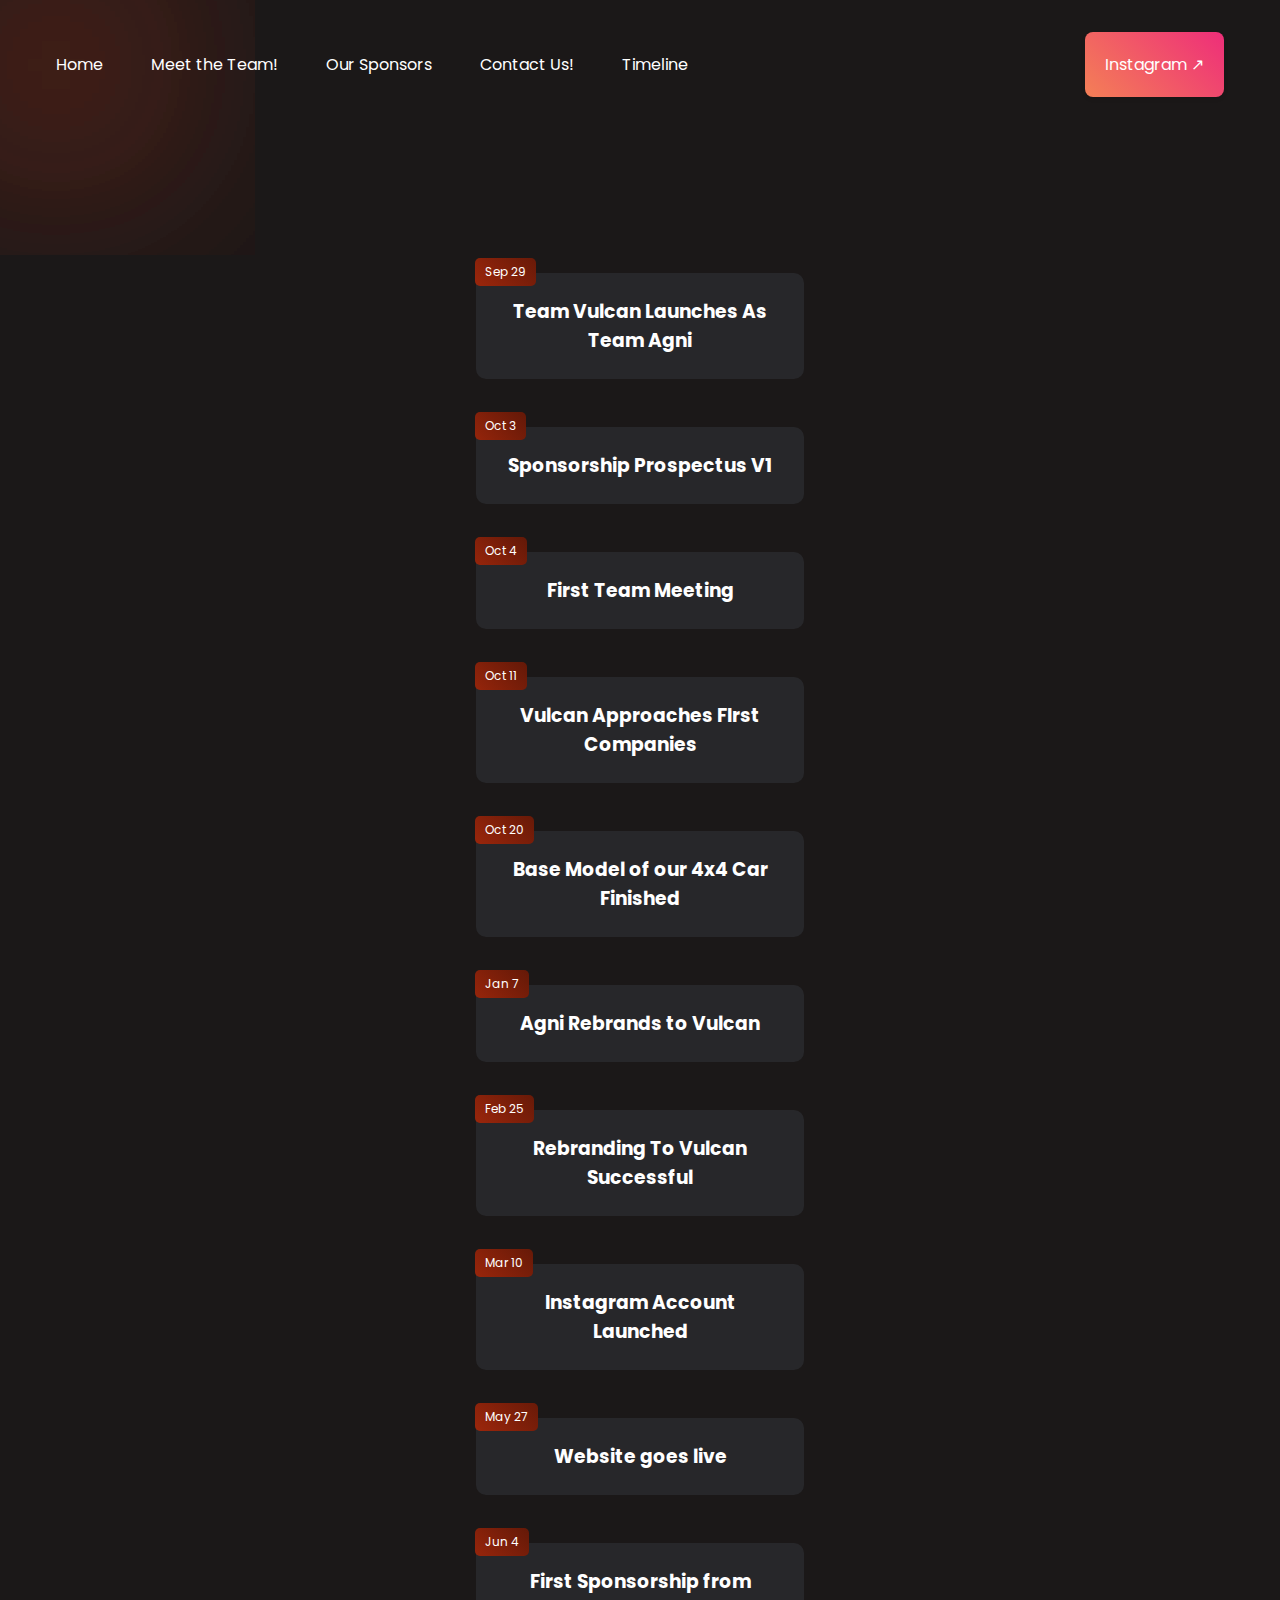
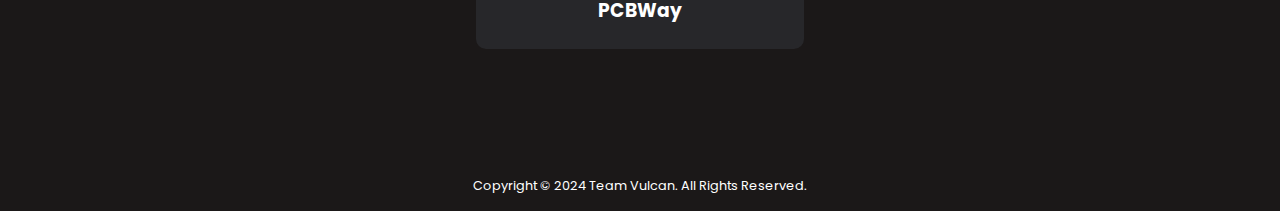
<file: timeline.html>
<!DOCTYPE html>
<html lang="en">

<head>
    <meta charset="UTF-8">
    <meta name="viewport" content="width=device-width, initial-scale=1.0">
    <title>Timeline | Team Vulcan</title>
    <link rel="stylesheet" href="style.css">
</head>

<body>

    <nav>

        <ul class="nav-links">
          <span class="blur"></span>
          <span class="blur"></span>
            <li class="link"><a href="index.html">Home</a></li>
            <li id="link2" class="link"><a href="about.html">Meet the Team!</a></li>
            <li id="link3" class="link"><a href="sponsor.html">Our Sponsors</a></li>
            <li id="link1" class="link"><a href="contact.html">Contact Us!</a></li>
            <li id="link3" class="link"><a href="timeline.html">Timeline</a></li>
        </ul>
        <a href="https://www.instagram.com/teamvulcan.4x4" class="ig-button">Instagram ↗ </a>

    </nav>

    <div class="container">
        <div class="timeline-container">
          <div class="progress-bar" id="progress-bar"></div>
          <div class="timeline">
            <div class="timeline-item" data-date="2023-09-29">
              <span class="date-counter">Sep 29</span>
              <h3>Team Vulcan Launches As Team Agni</h3>
            </div>
            <div class="timeline-item" data-date="2023-10-03">
              <span class="date-counter">Oct 3</span>
              <h3>Sponsorship Prospectus V1</h3>
            </div>
            <div class="timeline-item" data-date="2023-10-04">
              <span class="date-counter">Oct 4</span>
              <h3>First Team Meeting</h3>
            </div>
            <div class="timeline-item" data-date="2023-10-11">
              <span class="date-counter">Oct 11</span>
              <h3>Vulcan Approaches FIrst Companies</h3>
            </div>
            <div class="timeline-item" data-date="2023-10-20">
              <span class="date-counter">Oct 20</span>
              <h3>Base Model of our 4x4 Car Finished</h3>
            </div>
            <div class="timeline-item" data-date="2023-11-15">
              <span class="date-counter">Jan 7</span>
              <h3>Agni Rebrands to Vulcan</h3>
            </div>
            <div class="timeline-item" data-date="2023-11-20">
              <span class="date-counter">Feb 25</span>
              <h3>Rebranding To Vulcan Successful</h3>
            </div>
            <div class="timeline-item" data-date="2023-12-01">
              <span class="date-counter">Mar 10</span>
              <h3>Instagram Account Launched</h3>
            </div>
            <div class="timeline-item" data-date="2024-06-24">
              <span class="date-counter">May 27</span>
              <h3>Website goes live</h3>
            </div>
            <div class="timeline-item" data-date="2024-06-24">
                <span class="date-counter">Jun 4</span>
                <h3>First Sponsorship from PCBWay</h3>
                </div>
          </div>
        </div>
      </div>

    <style>
    .date-counter {
    position: absolute;
    top: -15px; /* Moved further up with -5px */
    left: -1px;
    padding: 5px 10px;
    border-radius: 5px;
    font-size: 12px;
    color: white;
    background: linear-gradient(45deg, #cb320f, #000000);
        background-size: 400% 400%;
        animation: gradientMotion 10s ease infinite;
  }
   </style>
    <!-- Modal -->
    <div id="modal" class="modal">
        <div class="modal-content">
            <span class="close">&times;</span>
            <div id="modal-title"></div>
            <div id="modal-date"></div>
            <div id="modal-description"></div>
        </div>
    </div>

    <script src="script.js"></script>
    
</body>
<div class="copyright">
    Copyright © 2024 Team Vulcan. All Rights Reserved.
</div>
</html>
</file>
<file: style.css>
@import url('https://fonts.googleapis.com/css2?family=Poppins:wght@300;400;500;600;700;800&display=swap');

* {
    padding: 0;
    margin: 0;
    outline: none;
    border: none;
    box-sizing: border-box;
}

img {
    width: 100%;
    display: flex;
}

a {
    text-decoration: none;
}

body {
    font-family: 'Poppins', sans-serif;
    background-color: #1b1818;
}

nav {
    max-width: 1200px;
    margin: auto;
    padding: 2rem 1rem;
    display: flex;
    align-items: center;
    justify-content: space-between;
    gap: 2rem;
}

.nav-logo {
    max-width: 100px;
}

.nav-links {
    list-style: none;
    display: flex;
    align-items: center;
    gap: 3rem;
}

.link a {
    position: relative;
    padding-bottom: 0.75rem;
    color: #fff;
}

.link a::after {
    content: "";
    position: absolute;
    height: 2px;
    width: 0;
    bottom: 0;
    left: 0;
    background-color: #d83f1d;
    transition: all 0.3s ease;
}

.link a:hover::after {
    width: 70%;
}

.btn {
    padding: 1rem 2rem;
    font-size: 1rem;
    color: #fff;
    background-color: #d83f1d;
    border-radius: 5px;
    cursor: pointer;
    transition: all 0.3s ease;
}

.btn:hover {
    background-color: #8f0000;
}

.container {
    max-width: 1200px;
    margin: auto;
    padding: 5rem 2rem;
}

.blur {
    position: absolute;
    box-shadow: 0 0 1000px 50px #d83f1d;
    z-index: -100;
}

header {
    position: relative;
    padding-top: 2rem;
    display: grid;
    grid-template-columns: repeat(2, 1fr);
    align-items: center;
    gap: 2rem;
}

header .content h4 {
    margin-bottom: 1rem;
    color: #ccc;
    font-size: 1rem;
    font-weight: 600;
}

header .content h1 {
    color: #fff;
    margin-bottom: 1rem;
    font-size: 3rem;
    font-weight: 700;
    line-height: 4rem;
}

header .content h1 span {
    -webkit-text-fill-color: transparent;
    -webkit-text-stroke: 1px #fff;
}

header .content p {
    margin-bottom: 2rem;
    color: #ccc;
}

header .image {
    position: relative;
}

header .image::before {
    content: "o";
    position: absolute;
    top: 0;
    left: 50%;
    transform: translateX(-50%);
    font-size: 38rem;
    font-weight: 400;
    line-height: 20rem;
    color: #d83f1d;
    opacity: 0.2;
    z-index: -100;
}

header .image img {
    max-width: 600px;
    margin: auto;
}

section .header {
    margin-bottom: 1rem;
    color: #fff;
    text-align: center;
    font-size: 2.25rem;
    font-weight: 600;
}

.features {
    margin-top: 4rem;
    display: grid;
    grid-template-columns: repeat(4, 1fr);
    gap: 2rem;
}

.features .card {
    background-color: #27272a;
    padding: 1rem;
    border: 2px solid transparent;
    border-radius: 15px;
    transition: all 0.3s ease;
}

.features .card:hover {
    background-color: #323232;
    border-color: #fff;
}

.features .card span {
    display: inline-block;
    background-color: #d83f1d;
    padding: 2px 9px;
    margin-bottom: 1rem;
    font-size: 1.75rem;
    color: #fff;
    border-radius: 5px;
}

.features .card h4 {
    margin-bottom: 0.5rem;
    color: #fff;
    font-size: 1.2rem;
    font-weight: 600;
}

.features .card p {
    color: #ccc;
    margin-bottom: 1rem;
}

.features .card a {
    color: #fff;
    transition: all 0.3s ease;
}

.features .card a:hover {
    color: #d83f1d;
}

.sub-header {
    max-width: 600px;
    margin: auto;
    text-align: center;
    color: #ccc;
}

.pricing {
    margin-top: 4rem;
    display: grid;
    grid-template-columns: repeat(4, 1fr);
    gap: 2rem;
}

.pricing .card {
    padding: 3rem 2rem;
    background-color: #27272a;
    display: flex;
    flex-direction: column;
    border: 2px solid transparent;
    border-radius: 15px;
    transition: all 0.3s ease;
}

.pricing .card:hover {
    background-color: #323232;
    border-color: #fff;
}

.pricing .card .content {
    flex: 1;
    margin-bottom: 2rem;
}

.pricing .card h4 {
    margin-bottom: 1rem;
    color: #fff;
    font-size: 1.2rem;
    font-weight: 500;
}

.pricing .card h3 {
    color: #fff;
    padding-bottom: 1rem;
    margin-bottom: 2rem;
    font-size: 2rem;
    font-weight: 600;
    border-bottom: 2px dashed #fff;
}

.pricing .card p {
    color: #fff;
    margin-bottom: 0.75rem;
}

.pricing .card p i {
    color: #ccc;
    font-size: 1.2rem;
    margin-right: 0.3rem;
}

.pricing .card button {
    color: #fff;
    background-color: transparent;
    border: 2px solid #fff;
}

.pricing .card button:hover {
    background: linear-gradient(to right, orange, #d83f1d);
    border-color: #d83f1d;
}


footer {
    position: relative;
    display: grid;
    grid-template-columns: 400px repeat(3, 1fr);
    gap: 2rem;
}

footer .column .logo {
    max-width: 100px;
    margin-bottom: 2rem;
}

footer .column p {
    color: #ccc;
    margin-bottom: 2rem;
}

footer .column .socials {
    display: flex;
    align-items: center;
    gap: 1rem;
}

footer .column .socials a {
    color: #ccc;
    border: 1px solid #ccc;
    padding: 5px 10px;
    font-size: 1.25rem;
    border-radius: 100%;
    transition: all 0.3s ease;
}

footer .column .socials a:hover {
    color: #fff;
    background-color: #d83f1d;
    border-color: #d83f1d;
}

footer .column h4 {
    color: #fff;
    margin-bottom: 2rem;
    font-size: 1.2rem;
    font-weight: 500;
}

footer .column > a {
    display: block;
    color: #ccc;
    margin-bottom: 1rem;
    transition: all 0.3s ease;
}

footer .column > a:hover {
    color: #d83f1d;
}

.copyright {
    max-width: 1200px;
    margin: auto;
    padding: 1rem;
    color: #fff;
    font-size: 0.8rem;
    text-align: center;
}

@media (width < 900px) {
    .nav-links {
        display: none;
    }

    header {
        grid-template-columns: repeat(1, 1fr);
    }

    header .image {
        grid-area: 1/1/2/2;
    }

    .features {
        grid-template-columns: repeat(2, 1fr);
    }

    .pricing {
        grid-template-columns: repeat(2, 1fr);
    }

    footer {
        grid-template-columns: 1fr 200px;
    }
}

@media (width < 600px) {
    header .image::before {
        display: none;
    }

    .features {
        grid-template-columns: repeat(1, 1fr);
    }

    .pricing {
        grid-template-columns: repeat(1, 1fr);
    }

    footer {
        grid-template-columns: 1fr 150px;
    }
}

.contact {
    max-width: 1200px;
    margin: auto;
    padding: 5rem 2rem;
    color: #fff;
}

.contact header {
    margin-bottom: 2rem;
}

.contact .mapbox {
    margin-bottom: 2rem;
}

.contact .mapbox iframe {
    border: none;
    border-radius: 10px;
    background-color: #000;
    filter: grayscale(1) invert(1);
}

.contact .form-title {
    margin-bottom: 2rem;
    font-size: 2rem;
    font-weight: 600;
    color: #fff;
}

.contact .form {
    display: flex;
    flex-direction: column;
}

.contact .form-input {
    width: 100%;
    padding: 1rem;
    margin-bottom: 1.5rem;
    border: none;
    border-radius: 8px;
    background-color: #27272a;
    color: #fff;
}

.contact .form-input::placeholder {
    color: #ccc;
}

.contact .form-btn {
    padding: 1rem 2rem;
    background-color: #d83f1d;
    border: none;
    border-radius: 8px;
    color: #fff;
    font-size: 1rem;
    font-weight: 600;
    cursor: pointer;
    transition: background-color 0.3s ease;
}

.contact .form-btn:hover {
    background-color: #8f0000;
}

.contact .input-wrapper {
    display: grid;
    grid-template-columns: 1fr;
    gap: 1rem;
}

.contact .form-btn ion-icon {
    margin-right: 0.5rem;
}

/* Adjustments for smaller screens */
@media screen and (max-width: 600px) {
    .contact .form-input {
        margin-bottom: 1rem;
    }
}

.model {
    display: flex;
    justify-content: center;
    align-items: center;
    margin-top: 2rem;
}

model-viewer {
    width: 100%;
    height: 500px;
    background-color: #27272a;
}
.countdown-container {
    position: relative;
    background-color: #323232; /* Background color resembling loading bar */
    padding: 10px;
    text-align: center;
    margin-bottom: 20px; /* Adjust as needed */
}
.countdown {
    font-size: 24px;
    margin-bottom: 20px;
    color: #d83f1d;
    text-align: center;
    padding: 20px;
}

/* Timeline styles */
.timeline-container {
    position: relative;
    display: flex;
    flex-direction: column;
    align-items: center;
    padding: 2rem 1rem;
    margin-top: 2rem;
}

.timeline {
    display: flex;
    flex-direction: column;
    align-items: center;
    gap: 3rem; /* Increase spacing between elements */
}

.timeline-item {
    background-color: #27272a;
    color: #fff;
    padding: 1.5rem;
    border-radius: 10px;
    cursor: pointer;
    position: relative;
    width: 80%;
    max-width: 600px;
    transition: transform 0.3s ease, box-shadow 0.3s ease;
    text-align: center;
}

.timeline-item:hover {
    transform: translateY(-10px);
    box-shadow: 0 10px 20px rgba(0, 0, 0, 0.5);
}

.progress-bar {
    position: fixed;
    left: 50%;
    top: 0;
    width: 5px;
    background-color:#d83f1d;
    z-index: -1;
    height: 0;
    transition: height 0.3s ease;
}


@media screen and (max-width: 600px) {
    .timeline-item {
        width: 100%;
    }
}

/* Modal styles */
.modal {
    display: none;
    position: fixed;
    z-index: 100;
    left: 0;
    top: 0;
    width: 100%;
    height: 100%;
    overflow: auto;
    background-color: rgb(0, 0, 0);
    background-color: rgba(0, 0, 0, 0.4);
}

.modal-content {
    background-color: #d83f1d;
    margin: 15% auto;
    padding: 2rem;
    border: 1px solid #88888800;
    width: 80%;
    max-width: 700px;
    position: relative;
    border-radius: 20px; /* Border curve */
}

.close {
    color: #363636ea;
    position: absolute;
    right: 1rem;
    top: 1rem;
    font-size: 1.5rem;
    font-weight: bold;
    cursor: pointer;
}

.close:hover,
.close:focus {
    color: #000000;
    text-decoration: none;
    cursor: pointer;
}

/* Team Section */
.about {
    text-align: center;
    color: #fff;
}

.team {
    display: flex;
    justify-content: space-between;
    flex-wrap: wrap;
    gap: 2rem;
    margin-top: 2rem;
}

.team-member {
    background-color: #27272a;
    padding: 1.5rem;
    border-radius: 10px;
    flex: 1;
    max-width: 23%;
    text-align: left;
    transition: transform 0.3s ease, box-shadow 0.3s ease;
    position: relative;
}

.team-member .team-image {
    position: absolute;
    top: -30px;
    left: 15px;
    width: 80px;
    height: 80px;
    border-radius: 50%;
    overflow: hidden;
    border: 2px solid #fff;
}

.team-member .team-image img {
    width: 100%;
    height: 100%;
    object-fit: cover;
}

.team-member h4 {
    margin-top: 60px; /* Adjust the margin-top to accommodate the image */
    font-size: 1.5rem;
    color: #d83f1d;
    margin-bottom: 0.5rem;
}

.team-member p {
    color: #ccc;
    font-size: 1rem;
    margin-bottom: 0.5rem;
}



.team-member:hover {
    transform: translateY(-10px);
    box-shadow: 0 10px 20px rgba(0, 0, 0, 0.5);
}

/* Chat widget */
.chat-widget {
    position: fixed;
    bottom: 10px;
    right: 10px;
    width: 300px;
    border-radius: 20px;
    overflow: hidden;
    box-shadow: 0 0 10px rgba(0, 0, 0, 0.1);
    display: none;
    flex-direction: column;
}

.chat-header {
    background-color: #323232;
    color: #fff;
    padding: 10px;
    display: flex;
    justify-content: space-between;
    align-items: center;
}

.chat-body {
    background-color: #f5f5f5;
    height: 300px;
    overflow-y: auto;
    padding: 10px;
    display: flex;
    flex-direction: column;
}

.chat-footer {
    background-color: #fff;
    padding: 10px;
    display: flex;
    align-items: center;
}

.chat-footer input {
    flex: 1;
    border: none;
    padding: 10px;
    border-radius: 20px;
    margin-right: 10px;
}

.chat-footer button {
    background-color: #323232;
    color: #fff;
    border: none;
    padding: 10px;
    border-radius: 20px;
    cursor: pointer;
}

.message {
    margin-bottom: 10px;
    max-width: 80%;
    display: flex;
}

.bot-message p,
.user-message p {
    padding: 10px;
    border-radius: 10px;
}

.bot-message p {
    background-color: rgb(255, 94, 0);
    color: #fff;
}

.user-message {
    justify-content: flex-end;
}

.user-message p {
    background-color: #e0e0e0;
    color: #000;
}

.chat-open {
    position: fixed;
    bottom: 10px;
    right: 10px;
    background-color: #323232;
    color: #fff;
    border: none;
    border-radius: 50%;
    padding: 10px 15px;
    cursor: pointer;
    box-shadow: 0 0 10px rgba(0, 0, 0, 0.1);
}

.chat-close {
    background: none;
    border: none;
    color: #fff;
    font-size: 16px;
    cursor: pointer;
}

/* Add this CSS to your existing stylesheet */
.header-notification {
    background-color: #ad3c00;
    color: #000;
    padding: 10px;
    text-align: center;
    position: relative;
}

.header-notification span {
    font-weight: bold;
}

.close-btn {
    position: absolute;
    top: 5px; /* Adjust as needed */
    right: 10px;
    font-size: 20px;
    cursor: pointer;
    color: #000;
    border: none;
    background: none;
    padding: 0;
}

.sponsors-container {
    display: flex;
    flex-wrap: wrap;
    gap: 20px;
    justify-content: center;
    padding: 20px;
}

.sponsor-card {
    background: linear-gradient(45deg, #FF5733, #000000);
    background-size: 400% 400%;
    animation: gradientMotion 10s ease infinite;
    border: 1px solid #ddd;
    border-radius: 8px;
    box-shadow: 0 2px 4px rgba(0, 0, 0, 0.1);
    width: calc(33.33% - 20px); /* Default width for each card */
    padding: 20px;
    text-align: center;
    color: white; /* Ensure text is readable */
    transition: width 0.5s ease; /* Add transition for smooth animation */
}

.sponsor-card img {
    max-width: 100%;
    height: auto;
    border-radius: 8px;
}

.sponsor-card h3 {
    margin-top: 15px;
    font-size: 1.5em;
}

.sponsor-card p {
    margin-top: 10px;
    font-size: 1em;
    color: #555;
}

.expanded {
    width: calc(50% - 20px); /* Expanded width for each card */
}


@media (max-width: 900px) {
    .nav-links {
        display: none;
        flex-direction: column;
        position: absolute;
        top: 100%;
        left: 0;
        background-color: #1b1818;
        width: 100%;
        padding: 1rem;
    }

    .nav-links.show {
        display: flex;
    }

    .menu-btn {
        display: block;
    }

    header {
        grid-template-columns: repeat(1, 1fr);
    }

    header .image {
        grid-area: 1/1/2/2;
    }

    .features {
        grid-template-columns: repeat(2, 1fr);
    }

    .pricing {
        grid-template-columns: repeat(2, 1fr);
    }

    footer {
        grid-template-columns: 1fr 200px;
    }
}

.screenshot-container {
    flex: 1;
    margin-left: 50px; /* Adjust spacing between content and screenshot */
    position: relative;
}

.screenshot {
    position: relative;
}

.screenshot img {
    width: 100%;
    border-radius: 10px;
    position: absolute;
    top: 0;
    left: 0;
    transition: opacity 0.3s ease;
}

.slider {
    position: absolute;
    width: 100%;
    height: 20px;
    bottom: -30px; /* Adjust the position of the slider */
}

.ig-button{
    background: linear-gradient(45deg,  #f9ce34,  #ee2a7b, #6228d7);
            background-size: 400% 400%;
            animation: gradientMotion 10s ease infinite;
            border-radius: 8px;
            box-shadow: 0 2px 4px rgba(0, 0, 0, 0.1);
            width: flex;
            padding: 20px;
            text-align: center;
            color: rgb(255, 255, 255); /* Ensure text is readable */
}

@media screen and (max-width: 900px) {
    .team-member {
        max-width: 45%;
    }
}

@media screen and (max-width: 600px) {
    .team-member {
        max-width: 100%;
    }
}

@media screen and (max-width: 900px) {
    .timeline {
        width: 90%;
    }

    .timeline-item::before {
        left: -130px;
    }
}

@media screen and (max-width: 600px) {
    .timeline-item::before {
        left: -100px;
    }
}

@keyframes gradientMotion {
    0% { background-position: 0% 50%; }
    50% { background-position: 100% 50%; }
    100% { background-position: 0% 50%; }
}
</file>
